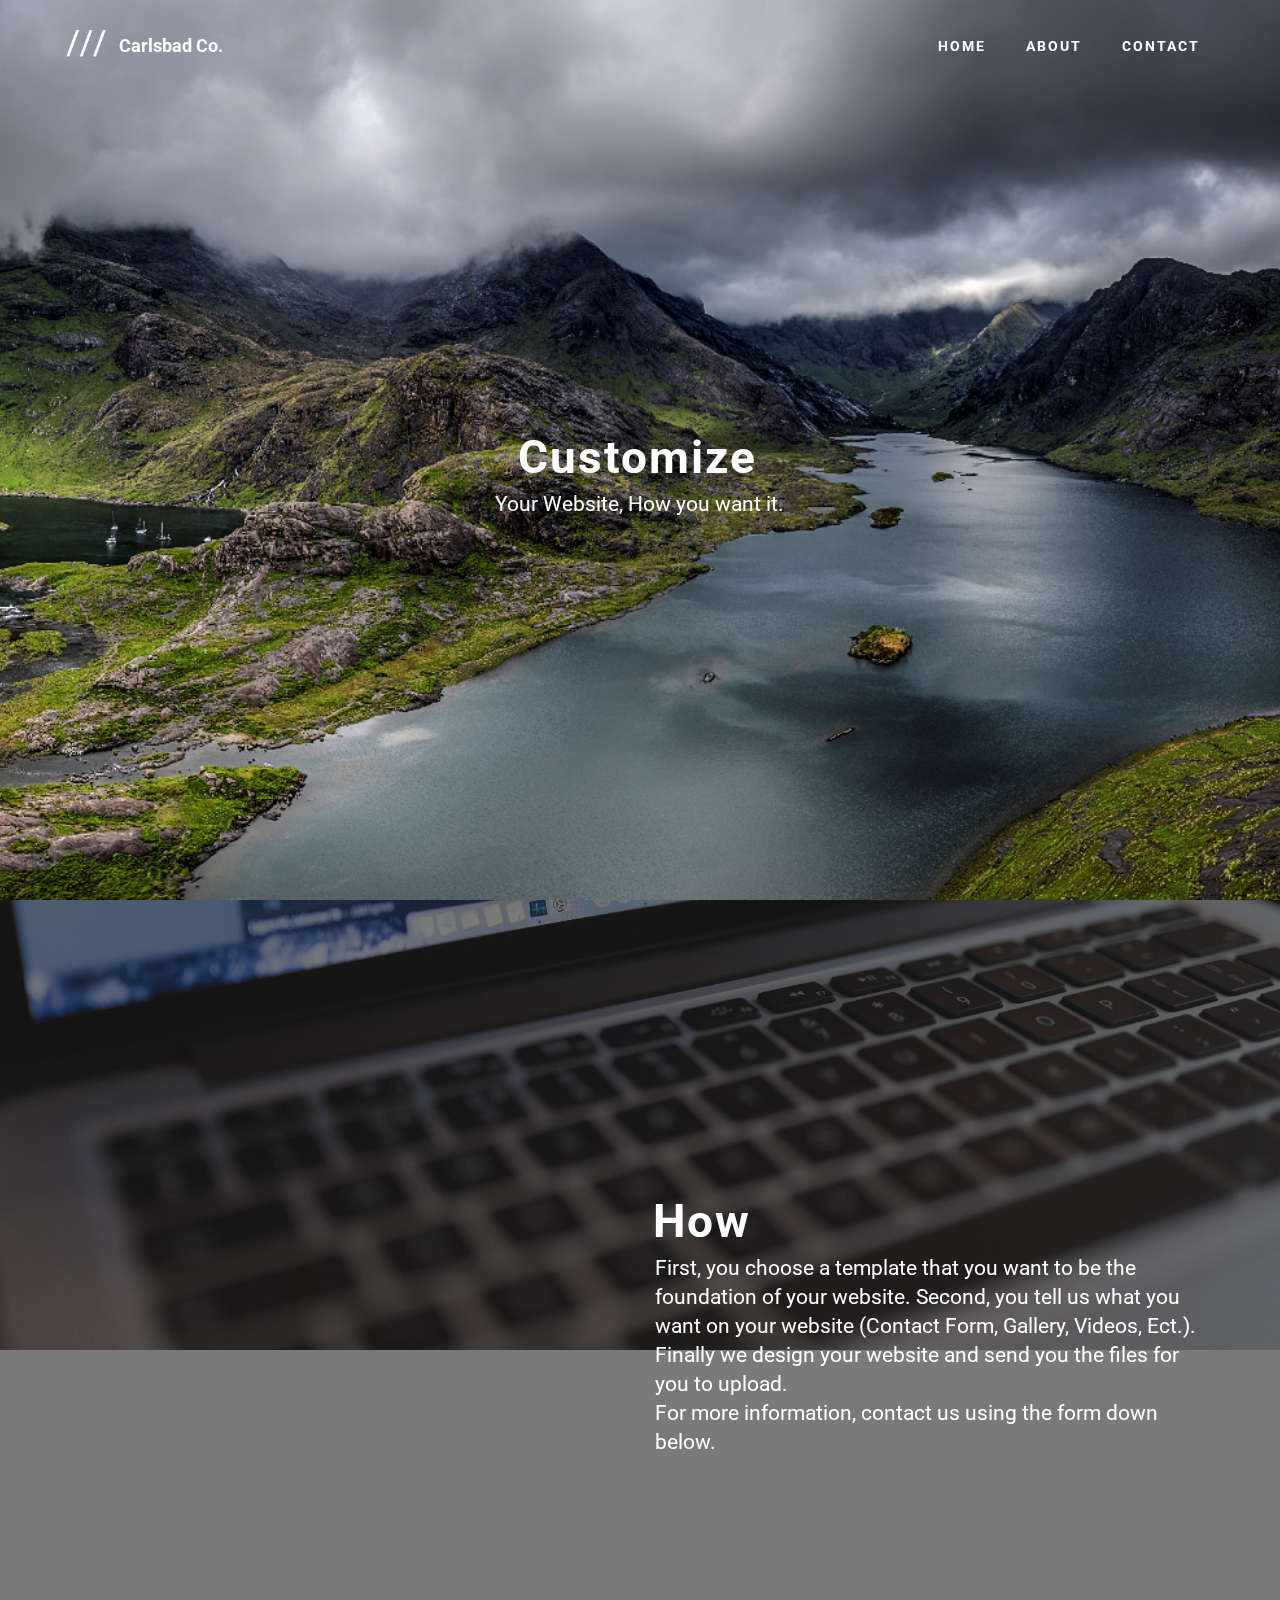
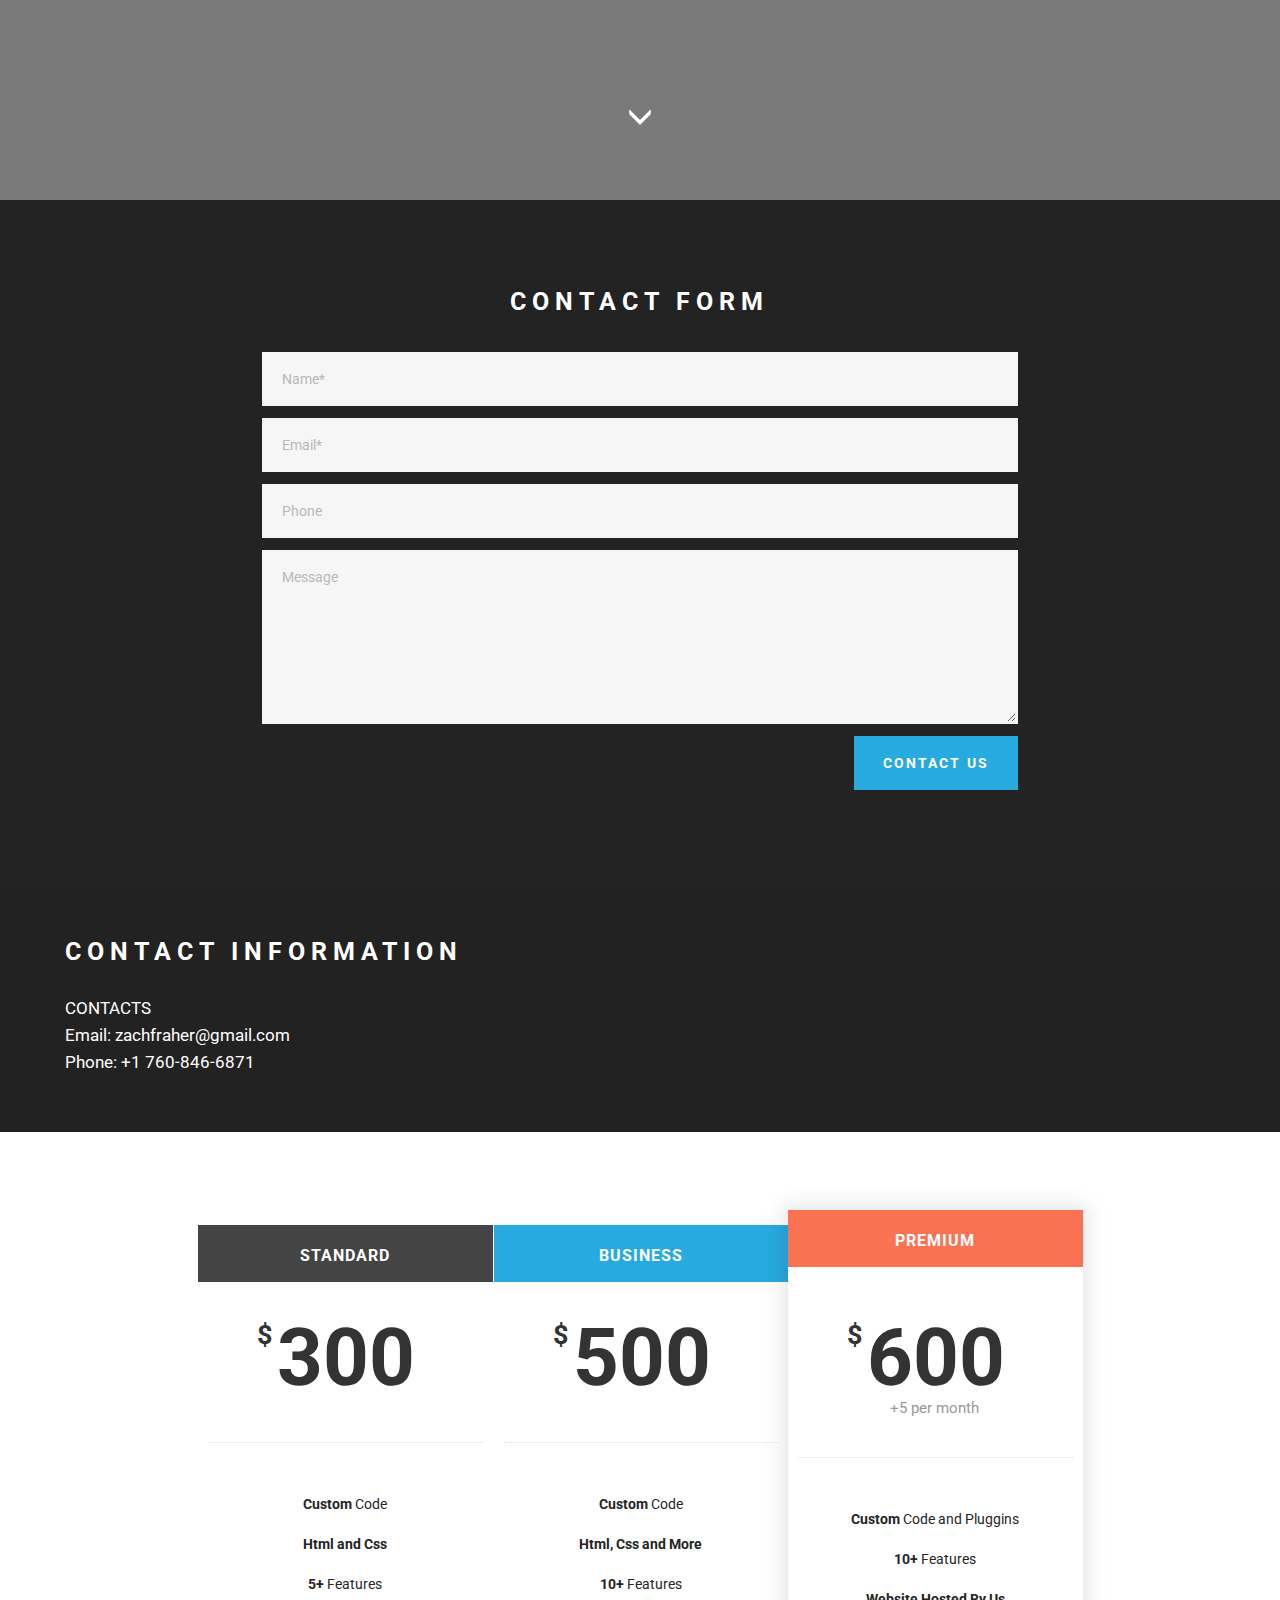
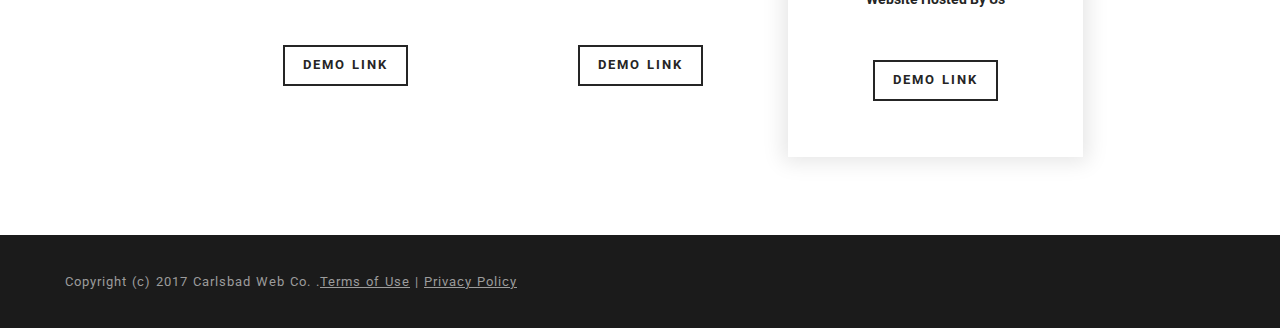
<file: index.html>
<!DOCTYPE html>
<html>
<head>
  <!-- Site made with Mobirise Website Builder v3.12.1, https://mobirise.com -->
  <meta charset="UTF-8">
  <meta http-equiv="X-UA-Compatible" content="IE=edge">
  <meta name="generator" content="Mobirise v3.12.1, mobirise.com">
  <meta name="viewport" content="width=device-width, initial-scale=1">
  <link rel="shortcut icon" href="assets/images/logo-128x128-1.png" type="image/x-icon">
  <meta name="description" content="">
  
  <link rel="stylesheet" href="https://fonts.googleapis.com/css?family=Roboto:700,400&amp;subset=cyrillic,latin,greek,vietnamese">
  <link rel="stylesheet" href="assets/bootstrap/css/bootstrap.min.css">
  <link rel="stylesheet" href="assets/animate.css/animate.min.css">
  <link rel="stylesheet" href="assets/mobirise/css/style.css">
  <link rel="stylesheet" href="assets/dropdown-menu/style.css">
  <link rel="stylesheet" href="assets/mobirise/css/mbr-additional.css" type="text/css">
  
  
  
</head>
<body>
<section id="dropdown-menu-0">

    <nav class="navbar navbar-dropdown bg-color transparent navbar-fixed-top">

        <div class="container">

            <div class="navbar-brand">
                <a href="https://mobirise.com" class="navbar-logo"><img src="assets/images/logo-128x128.png" alt="Mobirise"></a>
                <a class="text-white" href="https://mobirise.com">Carlsbad Co.</a>
            </div>

            <button class="navbar-toggler pull-xs-right hidden-md-up" type="button" data-toggle="collapse" data-target="#exCollapsingNavbar">
                <div class="hamburger-icon"></div>
            </button>

            <ul class="nav-dropdown collapse pull-xs-right navbar-toggleable-sm nav navbar-nav" id="exCollapsingNavbar"><li class="nav-item"><a class="nav-link link" href="#top">HOME</a></li><li class="nav-item dropdown"><a class="nav-link link" href="index.html#header1-2" aria-expanded="false">ABOUT</a></li><li class="nav-item"><a class="nav-link link" href="index.html#form1-3" aria-expanded="false">CONTACT</a></li></ul>

        </div>

    </nav>

</section>

<section class="engine"><a rel="external" href="https://mobirise.com">mobirise.com</a></section><section class="mbr-box mbr-section mbr-section--relative mbr-section--fixed-size mbr-section--full-height mbr-section--bg-adapted mbr-parallax-background" id="header4-1" style="background-image: url(assets/images/land2-2000x694.png);">
    <div class="mbr-box__magnet mbr-box__magnet--sm-padding mbr-box__magnet--center-center mbr-after-navbar">
        
        <div class="mbr-box__container mbr-section__container container">
            <div class="mbr-box mbr-box--stretched"><div class="mbr-box__magnet mbr-box__magnet--center-center">
                <div class="row"><div class=" col-sm-8 col-sm-offset-2">
                    <div class="mbr-hero animated fadeInUp">
                        <h1 class="mbr-hero__text">Customize</h1>
                        <p class="mbr-hero__subtext">Your Website, How you want it.</p>
                    </div>
                    
                </div></div>
            </div></div>
        </div>
        
    </div>
</section>

<section class="mbr-box mbr-section mbr-section--relative mbr-section--fixed-size mbr-section--full-height mbr-section--bg-adapted mbr-parallax-background" id="header1-2" style="background-image: url(assets/images/pexels-photo1-2000x1333.jpg);">
    <div class="mbr-box__magnet mbr-box__magnet--sm-padding mbr-box__magnet--center-left">
        <div class="mbr-overlay" style="opacity: 0.6; background-color: rgb(34, 34, 34);"></div>
        <div class="mbr-box__container mbr-section__container container">
            <div class="mbr-box mbr-box--stretched"><div class="mbr-box__magnet mbr-box__magnet--center-left">
                <div class="row"><div class=" col-sm-6 col-sm-offset-6">
                    <div class="mbr-hero animated fadeInUp">
                        <h1 class="mbr-hero__text">How</h1>
                        <p class="mbr-hero__subtext">First, you choose a template that you want to be the foundation of your website. Second, you tell us what you want on your website (Contact Form, Gallery, Videos, Ect.). Finally we design your website and send you the files for you to upload.<br>For more information, contact us using the form down below.</p>
                    </div>
                    
                </div></div>
            </div></div>
        </div>
        <div class="mbr-arrow mbr-arrow--floating text-center">
            <div class="mbr-section__container container">
                <a class="mbr-arrow__link" href="#form1-3"><i class="glyphicon glyphicon-menu-down"></i></a>
            </div>
        </div>
    </div>
</section>

<section class="mbr-section mbr-section--relative mbr-section--fixed-size" id="form1-3" style="background-color: rgb(35, 35, 35);">
    
    <div class="mbr-section__container mbr-section__container--std-padding container" style="padding-top: 93px; padding-bottom: 93px;">
        <div class="row">
            <div class="col-sm-12">
                <div class="row">
                    <div class="col-sm-8 col-sm-offset-2" data-form-type="formoid">
                        <div class="mbr-header mbr-header--center mbr-header--std-padding">
                            <h2 class="mbr-header__text">CONTACT FORM</h2>
                        </div>
                        <div data-form-alert="true">
                            <div class="hide" data-form-alert-success="true">Thanks for contacting us, you will recieve a response soon!</div>
                        </div>
                        <form action="https://mobirise.com/" method="post" data-form-title="CONTACT FORM">
                            <input type="hidden" value="AXAH4wTRFBsamNwa4heQYOzySKlmXRu7RBCFyCwrKM4B7U4yjuLFCe+0atR3nYoA9cViiN2oIA8nvfeGgaqFI1yg115G3sESCp9oL6tjKZXkp7p7WLSYA8I7fthARDvs" data-form-email="true">
                            <div class="form-group">
                                <input type="text" class="form-control" name="name" required="" placeholder="Name*" data-form-field="Name">
                            </div>
                            <div class="form-group">
                                <input type="email" class="form-control" name="email" required="" placeholder="Email*" data-form-field="Email">
                            </div>
                            <div class="form-group">
                                <input type="tel" class="form-control" name="phone" placeholder="Phone" data-form-field="Phone">
                            </div>
                            <div class="form-group">
                                <textarea class="form-control" name="message" rows="7" placeholder="Message" data-form-field="Message"></textarea>
                            </div>
                            <div class="mbr-buttons mbr-buttons--right"><button type="submit" class="mbr-buttons__btn btn btn-lg btn-info">CONTACT US</button></div>
                        </form>
                    </div>
                </div>
            </div>
        </div>
    </div>
</section>

<section class="mbr-section mbr-section--relative mbr-section--short-paddings" id="msg-box1-8" style="background-color: rgb(35, 34, 34);">

    

    <div class="mbr-section__container mbr-section__container--isolated container" style="padding-top: 60px; padding-bottom: 60px;">
        <div class="row">
            <div class="mbr-box mbr-box--fixed mbr-box--adapted">
                <div class="mbr-box__magnet mbr-box__magnet--top-left mbr-section__left col-sm-8">
                    <div class="mbr-section__container mbr-section__container--middle">
                        <div class="mbr-header mbr-header--auto-align mbr-header--wysiwyg">
                            <h3 class="mbr-header__text">CONTACT INFORMATION</h3>
                        </div>
                    </div>
                    <div class="mbr-section__container">
                        <div class="mbr-article mbr-article--auto-align mbr-article--wysiwyg"><p>CONTACTS<br>Email: zachfraher@gmail.com<br>Phone: +1 760-846-6871<br></p></div>
                    </div>
                </div>
                <div class="mbr-box__magnet mbr-box__magnet--top-left mbr-section__right col-sm-4">
                    
                </div>
            </div>
        </div>
    </div>

</section>

<section class="mbr-section mbr-section--relative mbr-section--fixed-size" id="pricing-table1-4" style="background-color: rgb(255, 255, 255);">
    
    <div class="mbr-section__container mbr-section__container--std-top-padding container" style="padding-top: 93px; margin-bottom: 0px;">
        <div class="row">
            <div class="mbr-plan col-xs-12 mbr-plan--first col-lg-3 col-sm-4 col-lg-offset-1-5 col-sm-0">
                <div class="mbr-plan__box">
                    <div class="mbr-plan__header">
                        <div class="mbr-header mbr-header--reduce mbr-header--center mbr-header--wysiwyg">
                            <h3 class="mbr-header__text">STANDARD</h3>
                        </div>
                    </div>
                    <div class="mbr-plan__number">
                        <div class="mbr-number mbr-number--price">
                            <div class="mbr-number__num">
                                <div class="mbr-number__group">
                                    <sup class="mbr-number__left">$</sup><span class="mbr-number__value">300</span>
                                </div>
                            </div>
                            <div class="mbr-number__caption"></div>
                        </div>
                    </div>
                    <div class="mbr-plan__details"><ul><li><strong>Custom</strong> Code</li><li><strong>Html and Css</strong></li><li><strong>5+ </strong>Features</li></ul></div>
                    <div class="mbr-plan__buttons">
                        <div class="mbr-buttons mbr-buttons--center"><a href="template.html" class="mbr-buttons__btn btn btn-wrap btn-xs-lg btn-default">DEMO LINK</a></div>
                    </div>
                </div>
            </div>
            <div class="mbr-plan col-xs-12 mbr-plan--info col-lg-3 col-sm-4">
                <div class="mbr-plan__box">
                    <div class="mbr-plan__header">
                        <div class="mbr-header mbr-header--reduce mbr-header--center mbr-header--wysiwyg">
                            <h3 class="mbr-header__text">BUSINESS</h3>
                        </div>
                    </div>
                    <div class="mbr-plan__number">
                        <div class="mbr-number mbr-number--price">
                            <div class="mbr-number__num">
                                <div class="mbr-number__group">
                                    <sup class="mbr-number__left">$</sup><span class="mbr-number__value">500</span>
                                </div>
                            </div>
                            <div class="mbr-number__caption"></div>
                        </div>
                    </div>
                    <div class="mbr-plan__details"><ul><li><strong>Custom</strong> Code</li><li><strong>Html, Css and More</strong></li><li><strong>10+ </strong>Features</li></ul></div>
                    <div class="mbr-plan__buttons">
                        <div class="mbr-buttons mbr-buttons--center"><a href="test.html" class="mbr-buttons__btn btn btn-wrap btn-xs-lg btn-default">DEMO LINK</a></div>
                    </div>
                </div>
            </div>
            <div class="mbr-plan col-xs-12 mbr-plan--danger mbr-plan--favorite mbr-plan--last col-lg-3 col-sm-4">
                <div class="mbr-plan__box">
                    <div class="mbr-plan__header">
                        <div class="mbr-header mbr-header--reduce mbr-header--center mbr-header--wysiwyg">
                            <h3 class="mbr-header__text">PREMIUM</h3>
                        </div>
                    </div>
                    <div class="mbr-plan__number">
                        <div class="mbr-number mbr-number--price">
                            <div class="mbr-number__num">
                                <div class="mbr-number__group">
                                    <sup class="mbr-number__left">$</sup><span class="mbr-number__value">600</span>
                                </div>
                            </div>
                            <div class="mbr-number__caption">+5 per month</div>
                        </div>
                    </div>
                    <div class="mbr-plan__details"><ul><li><strong>Custom</strong> Code and Pluggins</li><li><strong>10+</strong> Features</li><li><strong>Website Hosted By Us</strong></li></ul></div>
                    <div class="mbr-plan__buttons">
                        <div class="mbr-buttons mbr-buttons--center"><a href="platinum.html" class="mbr-buttons__btn btn btn-wrap btn-xs-lg btn-default">DEMO LINK</a></div>
                    </div>
                </div>
            </div>
            
            
        </div>
    </div>
</section>

<footer class="mbr-section mbr-section--relative mbr-section--fixed-size" id="footer1-7" style="background-color: rgb(27, 27, 27);">
    
    <div class="mbr-section__container container">
        <div class="mbr-footer mbr-footer--wysiwyg row" style="padding-top: 36.900000000000006px; padding-bottom: 36.900000000000006px;">
            <div class="col-sm-12">
                <p class="mbr-footer__copyright">Copyright (c) 2017 Carlsbad Web Co. .<a class="mbr-footer__link text-gray" href="https://mobirise.com/">Terms of Use</a>  | <a class="mbr-footer__link text-gray" href="https://mobirise.com/">Privacy Policy</a></p>
            </div>
        </div>
    </div>
</footer>


  <script src="assets/web/assets/jquery/jquery.min.js"></script>
  <script src="assets/bootstrap/js/bootstrap.min.js"></script>
  <script src="assets/smooth-scroll/smooth-scroll.js"></script>
  <script src="assets/jarallax/jarallax.js"></script>
  <!--[if lte IE 9]>
    <script src="assets/jquery-placeholder/jquery.placeholder.min.js"></script>
  <![endif]-->
  <script src="assets/mobirise/js/script.js"></script>
  <script src="assets/dropdown-menu/script.js"></script>
  <script src="assets/formoid/formoid.min.js"></script>
  
  
</body>
</html>
</file>
<file: assets/dropdown-menu/style.css>
.navbar-dropdown .dropup,.navbar-dropdown .dropdown{position:relative}.navbar-dropdown .dropdown-toggle::after{display:inline-block;width:0;height:0;margin-right:.25rem;margin-left:.25rem;vertical-align:middle;content:"";border-top:0.3em solid;border-right:0.3em solid transparent;border-left:0.3em solid transparent}.navbar-dropdown .dropdown-toggle:focus{outline:0}.navbar-dropdown .dropup .dropdown-toggle::after{border-top:0;border-bottom:0.3em solid}.navbar-dropdown .dropdown-menu{position:absolute;top:100%;left:0;z-index:1000;display:none;float:left;min-width:160px;padding:5px 0;margin:2px 0 0;font-size:1rem;color:#373a3c;text-align:left;list-style:none;background-color:#fff;background-clip:padding-box;border:1px solid rgba(0,0,0,0.15);border-radius:0.25rem}.navbar-dropdown .dropdown-divider{height:1px;margin:0.5rem 0;overflow:hidden;background-color:#e5e5e5}.navbar-dropdown .dropdown-item{display:block;width:100%;padding:3px 20px;clear:both;font-weight:normal;line-height:1.5;color:#373a3c;text-align:inherit;white-space:nowrap;background:none;border:0}.navbar-dropdown .dropdown-item:focus,.navbar-dropdown .dropdown-item:hover{color:#2b2d2f;text-decoration:none;background-color:#f5f5f5}.navbar-dropdown .dropdown-item.active,.navbar-dropdown .dropdown-item.active:focus,.navbar-dropdown .dropdown-item.active:hover{color:#fff;text-decoration:none;background-color:#0275d8;outline:0}.navbar-dropdown .dropdown-item.disabled,.navbar-dropdown .dropdown-item.disabled:focus,.navbar-dropdown .dropdown-item.disabled:hover{color:#818a91}.navbar-dropdown .dropdown-item.disabled:focus,.navbar-dropdown .dropdown-item.disabled:hover{text-decoration:none;cursor:not-allowed;background-color:transparent;background-image:none;filter:"progid:DXImageTransform.Microsoft.gradient(enabled = false)"}.navbar-dropdown .open > .dropdown-menu{display:block}.navbar-dropdown .open > a{outline:0}.navbar-dropdown .dropdown-menu-right{right:0;left:auto}.navbar-dropdown .dropdown-menu-left{right:auto;left:0}.navbar-dropdown .dropdown-header{display:block;padding:3px 20px;font-size:0.875rem;line-height:1.5;color:#818a91;white-space:nowrap}.navbar-dropdown .dropdown-backdrop{position:fixed;top:0;right:0;bottom:0;left:0;z-index:990}.navbar-dropdown .pull-right > .dropdown-menu{right:0;left:auto}.navbar-dropdown .dropup .caret,.navbar-dropdown .navbar-fixed-bottom .dropdown .caret{content:"";border-top:0;border-bottom:0.3em solid}.navbar-dropdown .dropup .dropdown-menu,.navbar-dropdown .navbar-fixed-bottom .dropdown .dropdown-menu{top:auto;bottom:100%;margin-bottom:2px}.nav-link{display:inline-block}.nav-link:focus,.nav-link:hover{text-decoration:none}.navbar-nav .nav-item{float:left}.navbar-nav .nav-link{display:block;padding-top:.425rem;padding-bottom:.425rem}.navbar-nav .nav-link + .nav-link{margin-left:1rem}.navbar-nav .nav-item + .nav-item{margin-left:1rem}.navbar-toggler{padding:.5rem .75rem;font-size:1.25rem;line-height:1;background:none;border:1px solid transparent;border-radius:0.25rem}.navbar-toggler:focus,.navbar-toggler:hover{text-decoration:none}@media (min-width:544px){.navbar-toggleable-xs{display:block!important}}@media (min-width:768px){.navbar-toggleable-sm{display:block!important}}@media (min-width:992px){.navbar-toggleable-md{display:block!important}}.pull-xs-left{float:left!important}.pull-xs-right{float:right!important}.pull-xs-none{float:none!important}@media (min-width:544px){.pull-sm-left{float:left!important}.pull-sm-right{float:right!important}.pull-sm-none{float:none!important}}@media (min-width:768px){.pull-md-left{float:left!important}.pull-md-right{float:right!important}.pull-md-none{float:none!important}}@media (min-width:992px){.pull-lg-left{float:left!important}.pull-lg-right{float:right!important}.pull-lg-none{float:none!important}}@media (min-width:1200px){.pull-xl-left{float:left!important}.pull-xl-right{float:right!important}.pull-xl-none{float:none!important}}.hidden-xs-up{display:none!important}@media (max-width:543px){.hidden-xs-down{display:none!important}}@media (min-width:544px){.hidden-sm-up{display:none!important}}@media (max-width:767px){.hidden-sm-down{display:none!important}}@media (min-width:768px){.hidden-md-up{display:none!important}}@media (max-width:991px){.hidden-md-down{display:none!important}}@media (min-width:992px){.hidden-lg-up{display:none!important}}@media (max-width:1199px){.hidden-lg-down{display:none!important}}@media (min-width:1200px){.hidden-xl-up{display:none!important}}.hidden-xl-down{display:none!important}.navbar-dropdown-open{overflow:hidden!important}.navbar-dropdown-open .navbar-dropdown.opened{bottom:0;left:0;overflow-y:scroll;position:fixed;right:0;top:0;transition:none}.navbar-dropdown{left:0;padding-top:1.5rem;padding-bottom:1.5rem;position:absolute;right:0;top:0;transition:all 0.25s ease;z-index:1030}.navbar-dropdown .navbar-brand,.navbar-dropdown .navbar-toggler{position:relative;z-index:995}.navbar-dropdown.bg-color.transparent{background:none!important}.navbar-dropdown.navbar-fixed-top{position:fixed}.navbar-dropdown .navbar-brand{line-height:0;margin-right:1.5rem;padding:0}.navbar-dropdown .navbar-brand a{line-height:2.35rem;vertical-align:middle}.navbar-dropdown .navbar-brand a,.navbar-dropdown .navbar-brand a:hover{text-decoration:none}.navbar-dropdown .navbar-brand .navbar-logo,.navbar-dropdown .navbar-brand .navbar-logo a{line-height:0;vertical-align:baseline}.navbar-dropdown .navbar-logo{margin-right:0.5rem}.navbar-dropdown .navbar-logo img{display:inline;height:2.35rem}@media (max-width:543px){.navbar-dropdown .navbar-toggleable-xs{padding-top:0.425rem}.navbar-dropdown .navbar-toggleable-xs .btn{margin-bottom:0.425rem;margin-top:0.425rem}.navbar-dropdown .navbar-toggleable-xs .dropdown-menu{padding-bottom:0.425rem}.navbar-dropdown .navbar-toggleable-xs .dropdown-menu .dropdown-menu{padding-bottom:0}}@media (max-width:767px){.navbar-dropdown .navbar-toggleable-sm{padding-top:0.425rem}.navbar-dropdown .navbar-toggleable-sm .btn{margin-bottom:0.425rem;margin-top:0.425rem}.navbar-dropdown .navbar-toggleable-sm .dropdown-menu{padding-bottom:0.425rem}.navbar-dropdown .navbar-toggleable-sm .dropdown-menu .dropdown-menu{padding-bottom:0}}@media (max-width:991px){.navbar-dropdown .navbar-toggleable-md{padding-top:0.425rem}.navbar-dropdown .navbar-toggleable-md .btn{margin-bottom:0.425rem;margin-top:0.425rem}.navbar-dropdown .navbar-toggleable-md .dropdown-menu{padding-bottom:0.425rem}.navbar-dropdown .navbar-toggleable-md .dropdown-menu .dropdown-menu{padding-bottom:0}}@media (min-width:544px){.navbar-dropdown{border-radius:0}}.is-builder .navbar-dropdown .dropdown-toggle::after{vertical-align:baseline}.dropdown-menu.dropdown-submenu{left:100%;margin-left:-6px;margin-top:-6px;top:0}.dropdown-menu .dropdown-toggle[data-toggle="dropdown-submenu"]::after{border-bottom:0.3em solid transparent;border-left:0.3em solid;border-right:0;border-top:0.3em solid transparent;margin-left:0.3rem}.dropdown-menu .dropdown-toggle[data-toggle="dropdown-submenu"][aria-expanded="true"]{background-color:#f5f5f5}.dropdown-menu .dropdown-item:focus{outline:0}.nav-dropdown-sm{clear:left;float:none!important;position:relative;z-index:999}.nav-dropdown-sm .nav-item{float:none}.nav-dropdown-sm .nav-item + .nav-item{margin-left:0}.nav-dropdown-sm .nav-link,.nav-dropdown-sm .dropdown-item{position:relative}.nav-dropdown-sm .dropdown-toggle::after{position:absolute;right:0;top:50%;margin-top:-0.15em}.nav-dropdown-sm .dropdown-toggle[data-toggle="dropdown-submenu"]::after{margin-left:.25rem;border-top:0.3em solid;border-right:0.3em solid transparent;border-left:0.3em solid transparent;border-bottom:0}.nav-dropdown-sm .dropdown-toggle[data-toggle="dropdown-submenu"][aria-expanded="true"]::after{border-top:0;border-right:0.3em solid transparent;border-left:0.3em solid transparent;border-bottom:0.3em solid}.nav-dropdown-sm .dropdown-menu{margin:0;padding:0;position:relative;top:0;left:0;width:100%;border:0;float:none;border-radius:0;background:none;padding-left:20px}.nav-dropdown-sm .dropdown-item{padding-left:0}.nav-dropdown-sm .dropdown-item,.nav-dropdown-sm .dropdown-item:hover,.nav-dropdown-sm .dropdown-item:focus{background:none!important}.navbar-dropdown .nav > li > a::after{-webkit-transform:none!important;-ms-transform:none!important;-o-transform:none!important;transform:none!important;-webkit-transition:none!important;-o-transition:none!important;transition:none!important;display:none}.navbar-dropdown .navbar-nav{margin:0!important}.navbar-dropdown .nav-dropdown-sm{padding-top:11px!important}.dropdown-toggle::after{display:inline-block!important;width:0!important;border-top:5px solid;border-right:5px solid transparent;border-left:5px solid transparent;border-bottom:0!important;margin-left:4px!important}.dropdown-menu .dropdown-toggle[data-toggle="dropdown-submenu"]::after{border-bottom:5px solid transparent!important;border-left:5px solid!important;border-right:0!important;border-top:5px solid transparent!important;margin-left:6px!important}.nav-dropdown-sm .dropdown-toggle[data-toggle="dropdown-submenu"][aria-expanded="true"]::after{border-top:0!important;border-right:5px solid transparent!important;border-left:5px solid transparent!important;border-bottom:5px solid!important}.nav-dropdown-sm .dropdown-toggle[data-toggle="dropdown-submenu"]::after{margin-left:5px!important;border-top:5px solid!important;border-right:5px solid transparent!important;border-left:5px solid transparent!important;border-bottom:0!important}.navbar-dropdown .btn{-webkit-transition:all 0.2s ease-in-out 0s;-o-transition:all 0.2s ease-in-out 0s;transition:all 0.2s ease-in-out 0s;border-width:2px;font-size:13px;font-weight:bold;letter-spacing:2px;text-decoration:none;word-spacing:1px}.navbar-dropdown{padding-top:25px;padding-bottom:25px;margin-bottom:0;min-height:0;border:0}.navbar-dropdown .navbar-brand{line-height:0;margin-left:0!important;margin-right:24px;padding:0;height:auto;font-weight:bold}.navbar-dropdown .navbar-logo img{height:42px}.navbar-dropdown .navbar-brand a{line-height:42px}.navbar-dropdown .navbar-brand .navbar-logo{margin-right:8px}.navbar-dropdown .navbar-brand .navbar-logo,.navbar-dropdown .navbar-brand .navbar-logo a{line-height:0}.navbar-dropdown a{text-decoration:none}.navbar-dropdown .navbar-nav > li > a{padding-top:11px;padding-bottom:11px}.navbar-dropdown .navbar-nav > li > a.btn{padding:9px 18px}.navbar-dropdown .dropdown-menu{font-size:15px;border-radius:0;padding:8px 0;border:0}.navbar-dropdown .dropdown-submenu{margin-top:-8px}.navbar-dropdown .dropdown-item{padding:4px 20px}.navbar-dropdown .nav-dropdown-sm a{padding-left:0}@media (max-width:767px){.navbar-dropdown .navbar-toggleable-sm .btn{margin-bottom:11px;margin-top:11px}}.navbar-dropdown{padding-top:25px;padding-bottom:25px;margin-bottom:0;min-height:0}.navbar-dropdown.navbar-short{padding-top:15px;padding-bottom:15px}.navbar-dropdown .navbar-nav > li > .dropdown-menu{margin-left:-5px}.navbar-dropdown .nav-dropdown-sm > li > .dropdown-menu{margin-left:0}.navbar-dropdown .nav-dropdown-sm .dropdown-menu{padding:0;padding-left:20px;padding-bottom:11px}.navbar-dropdown .nav-dropdown-sm .dropdown-menu .dropdown-menu{padding-bottom:0}.navbar-dropdown{padding-left:20px;padding-right:20px}.navbar-dropdown .container{padding-left:0;padding-right:0}.navbar-dropdown .navbar-toggler{padding:8px 12px;font-size:20px;border-radius:4px}.navbar-dropdown .btn-default-outline{color:#fff;background-color:transparent;border-color:#fff}.navbar-dropdown .btn-default-outline:hover{color:#252525;background-color:#fff;border-color:#fff}.navbar-dropdown .btn-primary-outline{color:#4c6972;background-color:transparent;border-color:#4c6972}.navbar-dropdown .btn-primary-outline:hover{color:#fff;background-color:#4c6972;border-color:#4c6972}.navbar-dropdown .btn-info-outline{color:#27aae0;background-color:transparent;border-color:#27aae0}.navbar-dropdown .btn-info-outline:hover{color:#fff;background-color:#27aae0;border-color:#27aae0}.navbar-dropdown .btn-success-outline{color:#7ac673;background-color:transparent;border-color:#7ac673}.navbar-dropdown .btn-success-outline:hover{color:#fff;background-color:#7ac673;border-color:#7ac673}.navbar-dropdown .btn-warning-outline{color:#faaf40;background-color:transparent;border-color:#faaf40}.navbar-dropdown .btn-warning-outline:hover{color:#fff;background-color:#faaf40;border-color:#faaf40}.navbar-dropdown .btn-danger-outline{color:#f97352;background-color:transparent;border-color:#f97352}.navbar-dropdown .btn-danger-outline:hover{color:#fff;background-color:#f97352;border-color:#f97352}.navbar-dropdown .btn-link-outline{color:#252525;background-color:transparent;border-color:#252525}.navbar-dropdown .btn-link-outline:hover{color:#fff;background-color:#252525;border-color:#252525}.navbar-dropdown .link,.navbar-dropdown .link:hover{color:#252525}.navbar-dropdown .nav .link{letter-spacing:2px}
</file>
<file: assets/mobirise/css/mbr-additional.css>
#dropdown-menu-0 .hide-buttons [data-button] {
  display: none !important;
}
#dropdown-menu-0 .nav .link,
#dropdown-menu-0 .dropdown-item {
  font-size: 1em;
  color: #ffffff;
}
#dropdown-menu-0 .navbar,
#dropdown-menu-0 .dropdown-menu {
  background: #232323;
}
#dropdown-menu-0 .dropdown-menu .dropdown-toggle[aria-expanded="true"],
#dropdown-menu-0 .dropdown-menu a:hover,
#dropdown-menu-0 .dropdown-menu a:focus {
  background: #191919;
}
#dropdown-menu-0 .navbar-toggler {
  color: #ffffff;
}
#form1-3 .mbr-header__text {
  color: #ffffff;
}
#msg-box1-8 .mbr-header .mbr-header__text {
  color: #fff;
}
#msg-box1-8 .mbr-article {
  color: #fff;
}
#pricing-table1-4 H3 {
  color: #ffffff;
}
</file>
<file: assets/mobirise/css/style.css>
.is-builder .animated {
  -webkit-animation-name: none !important;
  animation-name: none !important;
}
html {
  position: relative;
  min-height: 100%;
}
.mbr-embedded-video {
  position: relative;
}
.mbr-background-video,
.mbr-background-video-preview {
  bottom: 0;
  left: 0;
  overflow: hidden;
  position: absolute;
  right: 0;
  top: 0;
}
.mbr-parallax-background,
.mbr-background {
  background-attachment: fixed !important;
  background-position: 50% 0;
  background-repeat: no-repeat;
  background-size: cover !important;
}
.mbr-hidden-scrollbar .mbr-parallax-background {
  background-size: auto 130%;
}
.mobile .mbr-parallax-background {
  background-attachment: scroll !important;
}
.mbr-background {
  background-attachment: scroll !important;
}
.mbr-navbar {
  position: relative;
  width: 100%;
}
.mbr-navbar:before {
  content: "";
  display: block;
}
.mbr-navbar__brand-link:after,
.mbr-navbar__brand-img {
  max-height: 74px;
  height: 100%;
}
.mbr-navbar:before,
.mbr-navbar__container {
  height: 98px;
}
.mbr-navbar--ss .mbr-navbar__brand-link:after,
.mbr-navbar--ss .mbr-navbar__brand-img {
  height: 74px;
}
.mbr-navbar--ss:before,
.mbr-navbar--ss .mbr-navbar__container {
  height: 98px;
}
.mbr-navbar--xs .mbr-navbar__brand-link:after,
.mbr-navbar--xs .mbr-navbar__brand-img {
  height: 32px;
}
.mbr-navbar--xs:before,
.mbr-navbar--xs .mbr-navbar__container {
  height: 56px;
}
.mbr-navbar--s .mbr-navbar__brand-link:after,
.mbr-navbar--s .mbr-navbar__brand-img {
  height: 48px;
}
.mbr-navbar--s:before,
.mbr-navbar--s .mbr-navbar__container {
  height: 72px;
}
.mbr-navbar--m .mbr-navbar__brand-link:after,
.mbr-navbar--m .mbr-navbar__brand-img {
  height: 64px;
}
.mbr-navbar--m:before,
.mbr-navbar--m .mbr-navbar__container {
  height: 88px;
}
.mbr-navbar--l .mbr-navbar__brand-link:after,
.mbr-navbar--l .mbr-navbar__brand-img {
  height: 96px;
}
.mbr-navbar--l:before,
.mbr-navbar--l .mbr-navbar__container {
  height: 120px;
}
.mbr-navbar--xl .mbr-navbar__brand-link:after,
.mbr-navbar--xl .mbr-navbar__brand-img {
  height: 128px;
}
.mbr-navbar--xl:before,
.mbr-navbar--xl .mbr-navbar__container {
  height: 152px;
}
.mbr-navbar--short .mbr-navbar__brand-link:after,
.mbr-navbar--short .mbr-navbar__brand-img {
  height: 40px;
}
.mbr-navbar--short .mbr-brand__logo .mbr-iconfont{
  font-size: 40px;
}
.mbr-navbar--short:before,
.mbr-navbar--short .mbr-navbar__container {
  height: 64px;
}
.mbr-navbar--short .mbr-navbar__container {
  padding: 12px 0;
}
@media (max-width: 767px) {
  .mbr-navbar--short .mbr-navbar__brand-link:after,
  .mbr-navbar--short .mbr-navbar__brand-img {
    height: 31px;
  }
  .mbr-navbar--short:before,
  .mbr-navbar--short .mbr-navbar__container {
    height: 45px;
  }
  .mbr-navbar--short .mbr-navbar__container {
    padding: 7px 0;
  }
}
.mbr-navbar__brand-img {
  position: relative;
}
.mbr-navbar__brand-img,
.mbr-navbar__container,
.mbr-navbar__section {
  -webkit-transition: all 300ms ease-in-out 0s;
  -o-transition: all 300ms ease-in-out 0s;
  transition: all 300ms ease-in-out 0s;
}
.mbr-navbar__section {
  background: #2c2c2c;
  height: auto;
  position: absolute;
  top: 0;
  width: 100%;
  z-index: 1000;
}
.mbr-navbar__container {
  display: table;
  padding: 12px 0;
  width: 100%;
}
.mbr-navbar__menu-box {
  display: table;
  width: 100%;
}
.mbr-navbar__menu-box--inline-left,
.mbr-navbar__menu-box--inline-center,
.mbr-navbar__menu-box--inline-right {
  display: block;
  text-align: left;
}
.mbr-navbar__menu-box--inline-center {
  text-align: center;
}
.mbr-navbar__menu-box--inline-right {
  text-align: right;
}
.mbr-navbar__column {
  display: table-cell;
  vertical-align: middle;
}
.mbr-navbar__column--xxs {
  width: 1%;
}
.mbr-navbar__column--xs {
  width: 10%;
}
.mbr-navbar__column--s {
  width: 20%;
}
.mbr-navbar__column--m {
  width: 30%;
}
.mbr-navbar__column--l {
  width: 40%;
}
.mbr-navbar__column--xl {
  width: 50%;
}
.mbr-navbar__menu-box--inline-left .mbr-navbar__column,
.mbr-navbar__menu-box--inline-center .mbr-navbar__column,
.mbr-navbar__menu-box--inline-right .mbr-navbar__column {
  display: inline-block;
}
.mbr-navbar__items {
  float: left;
  padding-left: 0px;
  position: relative;
  left: -20px;
}
.mbr-navbar__items--right {
  float: right;
  left: 0;
}
.float-left {
  float: left;
}
.mbr-navbar__item {
  display: block;
  float: left;
  position: relative;
}
.mbr-navbar__hamburger {
  display: none;
  margin-top: -11px;
  position: absolute;
  right: 0;
  top: 50%;
  z-index: 10000;
}
.mbr-navbar--collapsed .mbr-navbar__container {
  position: relative;
}
.mbr-navbar--collapsed .mbr-navbar__column {
  display: block;
  width: 100%;
}
.mbr-navbar--collapsed .mbr-navbar__items--right {
  padding-top: 13px;
}
.mbr-navbar--collapsed .mbr-navbar__menu {
  background: rgba(0, 0, 0, 0.9);
  display: none;
  height: 100%;
  left: 0;
  position: fixed;
  top: 0;
  width: 100%;
  z-index: 9999;
}
.mbr-navbar--collapsed .mbr-navbar__menu-box {
  display: table-cell;
  vertical-align: middle;
}
.mbr-navbar--collapsed .mbr-navbar__items {
  float: none;
}
.mbr-navbar--collapsed .mbr-navbar__item {
  float: none;
}
.mbr-navbar--collapsed .mbr-navbar__hamburger {
  display: block;
}
.mbr-navbar--collapsed.mbr-navbar--open .mbr-navbar__menu {
  display: table;
}
.mbr-navbar--collapsed.mbr-navbar--open:not(.mbr-navbar--sticky) .mbr-navbar__section {
  background: none;
  position: fixed;
}
.mbr-navbar--collapsed.mbr-navbar--open .mbr-navbar__brand {
  visibility: hidden;
}
.mbr-navbar--collapsed.mbr-navbar--sticky.mbr-navbar--open .mbr-navbar__brand {
  visibility: visible;
}
.mbr-navbar--collapsed.mbr-navbar--open .mbr-navbar__brand-img,
.mbr-navbar--collapsed.mbr-navbar--open .mbr-navbar__container {
  -webkit-transition: none;
  -o-transition: none;
  transition: none;
}
.mbr-navbar--freeze.mbr-navbar--collapsed.mbr-navbar--open .mbr-navbar__hamburger,
.mbr-navbar--freeze.mbr-navbar--collapsed.mbr-navbar--open .mbr-navbar__hamburger:hover {
  color: #fff !important;
}
.mbr-navbar--sticky .mbr-navbar__section {
  position: fixed;
}
.mbr-navbar--absolute {
  position: absolute;
}
/* fix for popup menu conflict */
@media (max-width: 480px) {
  .mbr-navbar--absolute.mbr-navbar[id^=menu-] {
    position: absolute;
  }
}
.mbr-navbar--transparent .mbr-navbar__section {
  background: none;
}
.mbr-navbar--stuck .mbr-navbar__section,
.mbr-navbar--relative .mbr-navbar__section {
  background: #2c2c2c;
}
@media (max-width: 991px) {
  .mbr-navbar--auto-collapse .mbr-navbar__container {
    position: relative;
  }
  .mbr-navbar--auto-collapse .mbr-navbar__column {
    display: block;
    width: 100%;
  }
  .mbr-navbar__column {
    max-height: 100vh;
    overflow-x: hidden;
    overflow-y:auto;
  }
  .mbr-navbar__column::-webkit-scrollbar {
    display:none;
  }
  .mbr-navbar--auto-collapse .mbr-navbar__items--right {
    padding-top: 13px;
  }
  .mbr-navbar--auto-collapse .mbr-navbar__menu {
    background: rgba(0, 0, 0, 0.9);
    display: none;
    height: 100%;
    left: 0;
    position: fixed;
    top: 0;
    width: 100%;
    z-index: 9999;
  }
  .mbr-navbar--auto-collapse .mbr-navbar__menu-box {
    display: table-cell;
    vertical-align: middle;
  }
  .mbr-navbar--auto-collapse .mbr-navbar__items {
    float: none;
  }
  .mbr-navbar--auto-collapse .mbr-navbar__item {
    float: none;
  }
  .mbr-navbar--auto-collapse .mbr-navbar__hamburger {
    display: block;
  }
  .mbr-navbar--auto-collapse.mbr-navbar--open .mbr-navbar__menu {
    display: table;
  }
  .mbr-navbar--auto-collapse.mbr-navbar--open:not(.mbr-navbar--sticky) .mbr-navbar__section {
    background: none;
    position: fixed;
  }
  .mbr-navbar--auto-collapse.mbr-navbar--open .mbr-navbar__brand {
    visibility: hidden;
  }
  .mbr-navbar--auto-collapse.mbr-navbar--sticky.mbr-navbar--open .mbr-navbar__brand {
    visibility: visible;
  }
  .mbr-navbar--auto-collapse.mbr-navbar--open .mbr-navbar__brand-img,
  .mbr-navbar--auto-collapse.mbr-navbar--open .mbr-navbar__container {
    -webkit-transition: none;
    -o-transition: none;
    transition: none;
  }
}
.mbr-after-navbar:before {
  content: "";
  display: block;
  height: 98px;
}
.mbr-hamburger {
  cursor: pointer;
  height: 23px;
  width: 30px;
}
.mbr-hamburger:focus {
  outline: none;
}
.mbr-hamburger__line,
.mbr-hamburger__line:before,
.mbr-hamburger__line:after {
  content: "";
  position: absolute;
  display: block;
  height: 1px;
  cursor: pointer;
}
.mbr-hamburger__line,
.mbr-hamburger__line:before,
.mbr-hamburger__line:after {
  width: 30px;
  border-bottom: 5px solid;
  top: 9px;
}
.mbr-hamburger__line:before {
  top: -9px;
}
.mbr-hamburger__line:after {
  top: 9px;
}
.mbr-hamburger__line,
.mbr-hamburger__line:before,
.mbr-hamburger__line:after {
  -webkit-transition: all 300ms ease-in-out;
  transition: all 300ms ease-in-out;
}
.mbr-hamburger--open .mbr-hamburger__line {
  border-color: transparent;
}
.mbr-hamburger--open .mbr-hamburger__line:before,
.mbr-hamburger--open .mbr-hamburger__line:after {
  top: 0;
}
.mbr-hamburger--open .mbr-hamburger__line:before {
  -ms-transform: rotate(45deg);
  -webkit-transform: rotate(45deg);
  transform: rotate(45deg);
}
.mbr-hamburger--open .mbr-hamburger__line:after {
  top: 10px;
  -ms-transform: translatey(-10px) rotate(-45deg);
  -webkit-transform: translatey(-10px) rotate(-45deg);
  transform: translatey(-10px) rotate(-45deg);
}
@media (max-width: 767px) {
  .mbr-hamburger {
    height: 23px;
    width: 27px;
  }
  .mbr-hamburger__line,
  .mbr-hamburger__line:before,
  .mbr-hamburger__line:after {
    width: 27px;
    border-bottom: 4px solid;
    top: 9px;
  }
  .mbr-hamburger__line:before {
    top: -9px;
  }
  .mbr-hamburger__line:after {
    top: 9px;
  }
}

.navbar-dropdown .hamburger-icon {
  content: "";
  width: 16px;
  -webkit-box-shadow: 0 -6px 0 1px,0 0 0 1px,0 6px 0 1px;
  -moz-box-shadow: 0 -6px 0 1px,0 0 0 1px,0 6px 0 1px;
  box-shadow: 0 -6px 0 1px,0 0 0 1px,0 6px 0 1px;
}

.mbr-brand {
  display: block;
  float: left;
  position: relative;
}
.mbr-brand,
.mbr-brand:hover {
  text-decoration: none;
}
.mbr-brand__name {
  display: block;
  font-weight: bold;
  margin-top: 5px;
  text-align: center;
}
.mbr-brand__name,
.mbr-brand__name:hover {
  text-decoration: none;
}
.mbr-brand--inline {
  display: table;
}
.mbr-brand--inline:after {
  content: "";
  display: table-cell;
  width: 1px;
}
.mbr-brand--inline .mbr-brand__logo,
.mbr-brand--inline .mbr-brand__name {
  display: table-cell;
  vertical-align: middle;
}
.mbr-brand--inline .mbr-brand__logo {
  padding-right: 10px;
}
.mbr-brand--inline .mbr-brand__name {
  margin: 0;
  text-align: left;
}
.mbr-form {
  display: table;
  margin-top: -13px;
  position: relative;
  top: 14px;
  width: 100%;
}
.mbr-form__left,
.mbr-form__right {
  display: table-cell;
  vertical-align: top;
}
.mbr-form__left {
  padding-right: 3px;
}
.mbr-form__right {
  width: 1px;
}
@media (max-width: 530px) {
  .mbr-form {
    display: block;
    margin-top: -27px;
    position: relative;
    top: 26px;
  }
  .mbr-form__left,
  .mbr-form__right {
    display: block;
  }
  .mbr-form__left {
    margin-bottom: 12px;
    padding-right: 0;
  }
  .mbr-form__right {
    width: 100%;
  }
}
.mbr-section {
  padding: 0 20px;
}
.mbr-section--no-padding {
  padding: 0;
}
.mbr-section--relative {
  position: relative;
}
.mbr-section--fixed-size {
  overflow: hidden;
}
.mbr-section--full-height {
  height: 100vh;
}
.mbr-section--full-height.mbr-after-navbar:before {
  display: none;
}
.mbr-section--bg-adapted {
  background-attachment: scroll;
  background-position: 50% 0;
  background-repeat: no-repeat;
  background-size: cover;
}
.mbr-section--gray {
  background-color: #444444;
}
.mbr-section--light-gray {
  background-color: #f0f0f0;
}
.mbr-section--dark-gray {
  background-color: #3c3c3c;
}
.mbr-section__container {
  padding: 0;
  position: relative;
  z-index: 3;
}
.mbr-section__container--center {
  text-align: center;
}
.mbr-section__container--std-padding {
  padding: 93px 0;
}
.mbr-section__container--std-top-padding {
  padding-top: 93px;
}
.mbr-section__container--std-bot-padding {
  padding-bottom: 93px;
}
.mbr-section__container--sm-padding {
  padding: 41px 0;
}
.mbr-section__container--sm-top-padding {
  padding-top: 41px;
}
.mbr-section__container--sm-bot-padding {
  padding-bottom: 41px;
}
.mbr-section__container--isolated {
  padding-bottom: 93px;
  padding-top: 93px;
}
.mbr-section__container--first {
  padding-top: 93px;
  padding-bottom: 41px;
}
.mbr-section__container--middle {
  padding-bottom: 41px;
}
.mbr-section__container--last {
  padding-bottom: 93px;
}
.mbr-section__row {
  margin-left: -24px;
  margin-right: -24px;
}
.mbr-section__col {
  overflow: hidden;
  padding-left: 24px;
  padding-right: 24px;
}
.mbr-section__left {
  padding-right: 40px;
}
.mbr-section__right {
  padding-left: 15px;
}
.mbr-section__header {
  line-height: 1.5em;
  margin: -10px 0 0;
  text-align: center;
}
@media (min-width: 768px) {
  .mbr-section--short-paddings .mbr-section__container--std-padding {
    padding: 59px 0;
  }
  .mbr-section--short-paddings .mbr-section__container--std-top-padding {
    padding-top: 59px;
  }
  .mbr-section--short-paddings .mbr-section__container--std-bot-padding {
    padding-bottom: 59px;
  }
  .mbr-section--short-paddings .mbr-section__container--sm-padding {
    padding: 41px 0;
  }
  .mbr-section--short-paddings .mbr-section__container--sm-top-padding {
    padding-top: 41px;
  }
  .mbr-section--short-paddings .mbr-section__container--sm-bot-padding {
    padding-bottom: 41px;
  }
  .mbr-section--short-paddings .mbr-section__container--isolated {
    padding-bottom: 59px;
    padding-top: 59px;
  }
  .mbr-section--short-paddings .mbr-section__container--first {
    padding-top: 59px;
    padding-bottom: 41px;
  }
  .mbr-section--short-paddings .mbr-section__container--middle {
    padding-bottom: 41px;
  }
  .mbr-section--short-paddings .mbr-section__container--last {
    padding-bottom: 59px;
  }
}
@media (max-width: 767px) {
  .mbr-section__left {
    padding-right: 15px;
  }
  .mbr-section__right {
    padding-left: 15px;
    padding-top: 51px;
  }
}
.mbr-arrow {
  bottom: 71px;
  left: 0;
  line-height: 1px;
  padding: 0 20px;
  position: absolute;
  width: 100%;
  z-index: 3;
}
.mbr-arrow__link {
  display: inline-block;
  font-size: 26px;
}
.mbr-arrow__link,
.mbr-arrow__link:hover,
.mbr-arrow__link:focus {
  color: #fff;
}
.mbr-arrow--floating .mbr-arrow__link {
  -webkit-animation: floating-arrow 1.6s infinite ease-in-out 0s;
  -o-animation: floating-arrow 1.6s infinite ease-in-out 0s;
  animation: floating-arrow 1.6s infinite ease-in-out 0s;
}
@-webkit-keyframes floating-arrow {
  from {
    -webkit-transform: translateY(0);
    transform: translateY(0);
  }
  65% {
    -webkit-transform: translateY(11px);
    transform: translateY(11px);
  }
  to {
    -webkit-transform: translateY(0);
    transform: translateY(0);
  }
}
@-o-keyframes floating-arrow {
  from {
    -webkit-transform: translateY(0);
    transform: translateY(0);
  }
  65% {
    -webkit-transform: translateY(11px);
    transform: translateY(11px);
  }
  to {
    -webkit-transform: translateY(0);
    transform: translateY(0);
  }
}
@keyframes floating-arrow {
  from {
    -webkit-transform: translateY(0);
    transform: translateY(0);
  }
  65% {
    -webkit-transform: translateY(11px);
    transform: translateY(11px);
  }
  to {
    -webkit-transform: translateY(0);
    transform: translateY(0);
  }
}
.mbr-arrow--dark .mbr-arrow__link,
.mbr-arrow--dark .mbr-arrow__link:hover,
.mbr-arrow--dark .mbr-arrow__link:focus {
  color: #252525;
}
@media (max-width: 767px) {
  .mbr-arrow {
    bottom: 41px;
  }
}
@media (max-width: 320px) {
  .mbr-arrow {
    bottom: 21px;
    text-align: center;
  }
}
@media all and (device-width: 320px) and (device-height: 568px) and (orientation: portrait) {
  .mbr-arrow {
    bottom: 31px;
  }
}
.mbr-box {
  display: table;
  width: 100%;
}
.mbr-box--fixed {
  table-layout: fixed;
}
.mbr-box--stretched {
  height: 100%;
}
.mbr-box__magnet {
  display: table-cell;
  float: none;
  height: 100%;
  margin-bottom: 0;
  margin-top: 0;
  text-align: center;
  vertical-align: middle;
}
.mbr-box__magnet--sm-padding {
  padding: 41px 0;
}
.mbr-box__magnet--top-left,
.mbr-box__magnet--top-center,
.mbr-box__magnet--top-right {
  vertical-align: top;
}
.mbr-box__magnet--bottom-left,
.mbr-box__magnet--bottom-center,
.mbr-box__magnet--bottom-right {
  vertical-align: bottom;
}
.mbr-box__magnet--top-left,
.mbr-box__magnet--center-left,
.mbr-box__magnet--bottom-left {
  text-align: left;
}
.mbr-box__magnet--top-right,
.mbr-box__magnet--center-right,
.mbr-box__magnet--bottom-right {
  text-align: right;
}
.mbr-box__container {
  height: 50%;
}
@media (max-width: 767px) {
  .mbr-box__container {
    height: 100%;
  }
  .mbr-box--adapted {
    display: block;
  }
  .mbr-box--adapted > .mbr-box__magnet {
    display: block;
    height: auto;
  }
}
.mbr-overlay {
  background: #222;
  bottom: 0;
  left: 0;
  position: absolute;
  right: 0;
  top: 0;
  z-index: 2;
}
.mbr-google-map__marker {
  color: #252525;
  display: none;
  margin: 0;
}
.mbr-google-map--loaded .mbr-google-map__marker {
  display: block;
}
.mbr-hero {
  color: #fff;
  position: relative;
}
.mbr-hero__text {
  font-size: 46px;
  font-weight: bold;
  left: -2px;
  letter-spacing: 2px;
  line-height: 50px;
  margin: -18px 0 1px 0;
  padding-bottom: 41px;
  position: relative;
  top: 8px;
}
.mbr-hero__subtext {
  font-size: 21px;
  line-height: 29px;
  margin: -32px 0 3px 0;
  padding: 0 0 41px 0;
  position: relative;
  top: 6px;
}
.mbr-figure {
  display: inline-block;
  /*line-height: 1px;*/
  margin: 0;
  max-width: 100%;
  overflow: hidden;
  position: relative;
}
.mbr-figure--no-bg {
  background: none;
}
.mbr-figure--full-width {
  display: block;
  width: 100%;
}
.mbr-figure.mbr-after-navbar:before {
  display: none;
}
.mbr-figure--full-width iframe,
.mbr-figure--full-width .mbr-figure__img,
.mbr-figure--full-width .mbr-figure__map {
  width: 100%;
}
.mbr-figure iframe,
.mbr-figure__img,
.mbr-figure__map {
  max-width: 100%;
}
@-webkit-keyframes mapCircleLoading {
  from {
    -webkit-transform: rotate(0deg);
  }
  to {
    -webkit-transform: rotate(359deg);
  }
}
@keyframes mapCircleLoading {
  from {
    transform: rotate(0deg);
  }
  to {
    transform: rotate(359deg);
  }
}
.mbr-figure__map {
  height: 400px;
  position: relative;
}
.mbr-figure__map--short {
  height: 300px;
}
.mbr-figure__map iframe {
  height: 100%;
  width: 100%;
}
.mbr-figure__map [data-state-details] {
  color: #6b6763;
  font-family: "Roboto", Helvetica, Arial, sans-serif;
  height: 1.5em;
  margin-top: -0.75em;
  padding-left: 20px;
  padding-right: 20px;
  position: absolute;
  text-align: center;
  top: 50%;
  width: 100%;
}
.mbr-figure__map[data-state] {
  background: #e9e5dc;
}
.mbr-figure__map[data-state="loading"] [data-state-details] {
  display: none;
}
.mbr-figure__map[data-state="loading"]::after {
  content: "";
  -webkit-animation: mapCircleLoading .6s infinite linear;
  animation: mapCircleLoading .6s infinite linear;
  border-radius: 50%;
  border: 6px rgba(255, 255, 255, 0.35) solid;
  border-top-color: #fff;
  height: 40px;
  left: 50%;
  margin-left: -20px;
  margin-top: -20px;
  position: absolute;
  top: 50%;
  width: 40px;
}
.mbr-figure__caption {
  background: rgba(0, 0, 0, 0.5);
  bottom: 0;
  color: #fff;
  display: block;
  font-size: 17px;
  left: 0;
  line-height: 1.3em;
  min-height: 53px;
  padding: 17px 20px;
  position: absolute;
  text-align: left;
  width: 100%;
}
.mbr-figure__caption--no-padding {
  padding: 17px 0;
}
.mbr-figure--wysiwyg .mbr-figure__caption a,
.mbr-figure--wysiwyg .mbr-figure__caption a:hover {
  color: inherit;
  text-decoration: underline;
}
.mbr-figure--caption-inside-top .mbr-figure__caption {
  bottom: auto;
  top: 0;
}
.mbr-figure--caption-outside-top .mbr-figure__caption,
.mbr-figure--caption-outside-bottom .mbr-figure__caption {
  background: none;
  position: relative;
}
.mbr-figure--no-bg.mbr-figure--caption-outside-top .mbr-figure__caption,
.mbr-figure--no-bg.mbr-figure--caption-outside-bottom .mbr-figure__caption {
  color: #252525;
}
.mbr-figure--no-bg.mbr-figure--caption-outside-top .mbr-figure__caption {
  margin-top: -3px;
  padding-top: 0;
}
.mbr-figure--no-bg.mbr-figure--caption-outside-bottom .mbr-figure__caption {
  margin-top: -2px;
  padding-bottom: 0;
  top: 2px;
}
.mbr-figure__caption--std-grid {
  background: none;
  z-index: 2;
  overflow: hidden;
}
@media (min-width: 768px) {
  .mbr-figure__caption--std-grid {
    width: 715px;
    left: 50%;
    margin-left: -357.5px;
    padding: 17px 0;
  }
}
@media (min-width: 992px) {
  .mbr-figure__caption--std-grid {
    width: 935px;
    margin-left: -467.5px;
  }
}
@media (min-width: 1200px) {
  .mbr-figure__caption--std-grid {
    width: 1150px;
    margin-left: -575px;
  }
}
.mbr-figure__caption--std-grid:before {
  bottom: 0;
  content: "";
  position: absolute;
  top: 0;
  width: 200%;
  z-index: -1;
  margin-left: -50%;
}
.mbr-figure--caption-inside-top .mbr-figure__caption--std-grid:before,
.mbr-figure--caption-inside-bottom .mbr-figure__caption--std-grid:before {
  background: rgba(0, 0, 0, 0.6);
}
.mbr-figure__caption-small {
  color: #ccc;
  display: block;
  font-size: 14px;
  line-height: 1.3em;
}
.mbr-figure--no-bg.mbr-figure--caption-outside-top .mbr-figure__caption-small,
.mbr-figure--no-bg.mbr-figure--caption-outside-bottom .mbr-figure__caption-small {
  color: #777;
}
@media (max-width: 767px) {
  .mbr-figure--adapted {
    display: block;
    width: 100%;
  }
  .mbr-figure--adapted iframe,
  .mbr-figure--adapted .mbr-figure__img,
  .mbr-figure--adapted .mbr-figure__map {
    width: 100%;
  }
  .mbr-figure--caption-inside-top .mbr-figure__caption,
  .mbr-figure--caption-inside-bottom .mbr-figure__caption {
    background: none;
    position: relative;
  }
  .mbr-figure--caption-inside-top .mbr-figure__caption--std-grid:before,
  .mbr-figure--caption-inside-bottom .mbr-figure__caption--std-grid:before {
    display: none;
  }
}
.mbr-reviews {
  list-style: none;
  margin: 0 -15px;
  padding: 3px 0 0 0;
}
.mbr-reviews__item {
  position: relative;
  margin-top: 39px;
}
.mbr-reviews__text {
  background: #fafafa;
  border-radius: 3px;
  border: 1px solid #ededed;
  color: #777;
  font-size: 16px;
  line-height: 26px;
  padding: 20px;
  position: relative;
}
.mbr-reviews__text:before {
  -webkit-transform: rotate(45deg);
  -ms-transform: rotate(45deg);
  -o-transform: rotate(45deg);
  transform: rotate(45deg);
  width: 14px;
  height: 14px;
  background-color: #fafafa;
  border-color: #ededed;
  border-style: none solid solid none;
  border-width: 0 1px 1px 0;
  bottom: -8px;
  content: "";
  display: block;
  left: 50px;
  position: absolute;
}
.mbr-reviews__p {
  margin: 0;
}
.mbr-reviews__author {
  margin-top: 30px;
  padding-left: 102px;
  position: relative;
}
.mbr-reviews__author--short {
  margin-top: 27px;
  padding-left: 32px;
}
.mbr-reviews__author-img {
  width: 50px;
  height: 50px;
  border-radius: 50%;
  left: 33px;
  position: absolute;
  top: 0;
}
.mbr-reviews__author-name {
  color: #777;
  font-size: 14px;
  font-weight: bold;
  position: relative;
  top: -3px;
}
.mbr-reviews__author-bio {
  color: #999;
  font-size: 12px;
}
@media (max-width: 767px) {
  .mbr-reviews__author {
    padding-bottom: 32px;
  }
  .mbr-reviews__author--short {
    padding-bottom: 1px;
  }
}
@media (min-width: 768px) and (max-width: 991px) {
  .mbr-reviews__item:nth-of-type(2n+1) {
    clear: left;
  }
}
@media (min-width: 992px) {
  .mbr-reviews__item:nth-of-type(3n+1) {
    clear: left;
  }
}
@media (max-width: 991px) {
  .mbr-header--reduce .mbr-header__text {
    padding-top: 1em;
    margin-top: -1em;
  }
}
.mbr-header {
  margin-top: -20px;
  padding: 0;
  position: relative;
  text-align: left;
  top: 10px;
}
.mbr-header--std-padding {
  padding-bottom: 41px;
}
.mbr-header--center {
  text-align: center;
}
.mbr-header__text {
  display: block;
  font-size: 25px;
  font-weight: bold;
  letter-spacing: 6px;
  line-height: 1.5em;
  margin: 0;
}
.mbr-header__subtext {
  color: #777;
  font-size: 14px;
  font-style: italic;
  letter-spacing: 1px;
  margin: 8px 0 7px 0;
}
.mbr-header--inline {
  margin-top: 0;
  padding: 41px 0 28px 0;
  top: 0;
}
.mbr-header--inline .mbr-header__text {
  letter-spacing: 4px;
  line-height: 1em;
  margin: 15px 0 0 0;
}
@media (max-width: 767px) {
  .mbr-header--inline {
    padding: 47px 0 38px 0;
  }
  .mbr-header--inline .mbr-header__text {
    display: block;
    margin: 0 0 38px 0;
  }
  .mbr-header--auto-align .mbr-header__text,
  .mbr-header--auto-align .mbr-header__subtext {
    left: 0;
    text-align: center !important;
  }
}
@media (min-width: 768px) {
  .mbr-header--reduce {
    margin-top: -5px;
    top: 2px;
  }
  .mbr-header--reduce .mbr-header__text {
    font-size: 16px;
    letter-spacing: 1px;
    line-height: 1.1em;
    padding-top: 0.4em;
    margin-top: -0.4em;
  }
}
.mbr-social-icons__icon {
  -webkit-transition: all 0.2s ease-in-out 0s;
  -o-transition: all 0.2s ease-in-out 0s;
  transition: all 0.2s ease-in-out 0s;
  color: #fff;
  cursor: pointer;
  display: inline-block;
  font-size: 29px;
  height: 56px;
  line-height: 61px;
  margin: 0 10px 13px 0;
  position: relative;
  text-align: center;
  width: 56px;
}
.mbr-social-icons__icon:hover {
  color: #fff;
}
.mbr-social-icons--style-1 .mbr-social-icons__icon:hover {
  background: #252525 !important;
}
.mbr-contacts {
  color: #9c9c9c;
  font-size: 14px;
  line-height: 1.7em;
  padding: 45px 0 46px;
}
.mbr-contacts__img {
  max-width: 100%;
  margin: 6px 0 5px 40px;
}
.mbr-contacts__img--left {
  margin-left: 0;
}
.mbr-contacts__text {
  margin: 0;
}
.mbr-contacts__header {
  color: #fff;
  font-size: 14px;
  letter-spacing: 1px;
  margin-bottom: 20px;
  margin-top: 3px;
}
.mbr-contacts__list {
  list-style: none;
  margin: 0;
  padding: 0;
}
@media (max-width: 767px) {
  .mbr-contacts__img {
    margin-bottom: 10px;
  }
  .mbr-contacts__header {
    margin-top: 20px;
    margin-bottom: 10px;
  }
  .mbr-contacts__column {
    margin-top: 37px;
  }
}
.mbr-footer {
  color: #9c9c9c;
  font-size: 13px;
  letter-spacing: 1px;
  line-height: 1.5em;
  padding: 37px 0 39px;
  word-spacing: 1px;
}
.mbr-footer__copyright {
  margin: 0;
}
.mbr-buttons {
  margin: -26px 0 13px 0;
  position: relative;
  text-align: left;
  top: 26px;
}
.mbr-buttons__btn,
.mbr-buttons__link {
  margin: 0 10px 13px 0;
}
.mbr-buttons__btn,
.mbr-buttons__link,
.mbr-buttons__btn:hover,
.mbr-buttons__link:hover {
  text-decoration: none;
}
.mbr-buttons--top {
  top: 44px;
  margin-top: -62px;
}
.mbr-buttons--no-offset {
  margin-top: 0;
  top: 0;
}
.mbr-buttons--only-links {
  left: -20px;
}
.mbr-buttons--center {
  left: 5px;
  text-align: center;
}
.mbr-buttons--center.mbr-buttons--only-links {
  left: 0;
}
.mbr-buttons--right {
  text-align: right;
}
.mbr-buttons--right .mbr-buttons__btn,
.mbr-buttons--right .mbr-buttons__link {
  margin: 0 0 13px 10px;
}
.mbr-buttons--right.mbr-buttons--only-links {
  left: 20px;
}
.mbr-buttons--activated {
  left: 5px;
  text-align: center;
}
.mbr-buttons--activated .mbr-buttons__btn,
.mbr-buttons--activated .mbr-buttons__link {
  margin-left: 0;
  margin-right: 0;
}
.mbr-buttons--activated .mbr-buttons__link {
  font-size: 25px;
  padding: 10px 30px 2px;
}
.mbr-buttons--activated .mbr-buttons__btn {
  font-size: 15px;
  margin-top: 9px;
  padding: 15px 30px;
}
.mbr-buttons--freeze.mbr-buttons--activated .mbr-buttons__link {
  font-size: 25px !important;
}
.mbr-buttons--freeze.mbr-buttons--activated .mbr-buttons__link,
.mbr-buttons--freeze.mbr-buttons--activated .mbr-buttons__link:hover {
  color: #fff !important;
}
.mbr-buttons--freeze.mbr-buttons--activated .mbr-buttons__btn {
  font-size: 15px !important;
}
@media (max-width: 991px) {
  .mbr-buttons {
    top: 0;
  }
  form:not(.mbr-form) .mbr-buttons {
    top: 26px;
  }
  .mbr-buttons:first-child {
    margin-top: 0;
  }
  .mbr-buttons--active {
    left: 5px;
    text-align: center;
  }
  .mbr-buttons--active .mbr-buttons__btn,
  .mbr-buttons--active .mbr-buttons__link {
    margin-left: 0;
    margin-right: 0;
  }
  .mbr-buttons--right.mbr-buttons--only-links {
    left: 0;
  }
  .mbr-buttons--active .mbr-buttons__link {
    font-size: 25px;
    padding: 10px 30px 2px;
  }
  .mbr-buttons--active .mbr-buttons__btn {
    font-size: 15px;
    margin-top: 9px;
    padding: 15px 30px;
  }
  .mbr-buttons--freeze.mbr-buttons--active .mbr-buttons__link {
    font-size: 25px !important;
  }
  .mbr-buttons--freeze.mbr-buttons--active .mbr-buttons__link,
  .mbr-buttons--freeze.mbr-buttons--active .mbr-buttons__link:hover {
    color: #fff !important;
  }
  .mbr-buttons--freeze.mbr-buttons--active .mbr-buttons__btn {
    font-size: 15px !important;
  }
}
@media (max-width: 767px) {
  .mbr-buttons--auto-align {
    left: 5px;
    margin-top: -26px;
    text-align: center;
    top: 26px;
  }
  .mbr-buttons--auto-align.mbr-buttons--only-links {
    left: 0;
  }
}
@media (max-width: 530px) {
  .mbr-buttons {
    left: 0;
  }
  .mbr-buttons__btn,
  .mbr-buttons__link,
  .mbr-buttons--right .mbr-buttons__btn,
  .mbr-buttons--right .mbr-buttons__link {
    display: inline-block;
    margin: 0 0 13px 0;
    text-align: center;
    width: 100%;
  }
  .mbr-buttons--activated .mbr-buttons__btn,
  .mbr-buttons--activated .mbr-buttons__link,
  .mbr-buttons--active .mbr-buttons__btn,
  .mbr-buttons--active .mbr-buttons__link {
    width: auto;
  }
  .mbr-buttons--activated .mbr-buttons__btn,
  .mbr-buttons--active .mbr-buttons__btn {
    margin-top: 9px;
  }
}
.mbr-article {
  color: #777;
  font-size: 17px;
  line-height: 27px;
  text-align: left;
  position: relative;
  margin-top: -21px;
  top: 14px;
}
.mbr-article--wysiwyg h1,
.mbr-article--wysiwyg h2,
.mbr-article--wysiwyg h3,
.mbr-article--wysiwyg h4,
.mbr-article--wysiwyg h5,
.mbr-article--wysiwyg h6 {
  color: #252525;
  display: block;
  font-weight: bold;
  line-height: 1.3em;
  text-align: left;
}
.mbr-article--wysiwyg h1 {
  font-size: 27px;
  letter-spacing: 3px;
}
.mbr-article--wysiwyg h2 {
  font-size: 23px;
  letter-spacing: 2px;
}
.mbr-article--wysiwyg h3 {
  font-size: 19px;
  letter-spacing: 1px;
}
.mbr-article--wysiwyg h4 {
  font-size: 14px;
}
.mbr-article--wysiwyg h5 {
  font-size: 11px;
}
.mbr-article--wysiwyg h6 {
  font-size: 10px;
}
.mbr-article--wysiwyg p,
.mbr-article--wysiwyg ul,
.mbr-article--wysiwyg ol,
.mbr-article--wysiwyg blockquote {
  margin: 0 0 10px 0;
}
.mbr-article--wysiwyg blockquote {
  font-size: 17px;
  border-color: #f97352;
}
@media (max-width: 767px) {
  .mbr-article--auto-align.mbr-article--wysiwyg p,
  .mbr-article--auto-align {
    text-align: left !important;
  }
}
.social-likes__counter {
  -webkit-transition: all 0.2s ease-in-out 0s;
  -o-transition: all 0.2s ease-in-out 0s;
  transition: all 0.2s ease-in-out 0s;
  background: #3c3c3c;
  border-radius: 23px;
  font-size: 12px;
  height: 23px;
  line-height: 24px;
  min-width: 23px;
  padding: 0 5px;
  position: absolute;
  right: -7px;
  text-align: center;
  top: -7px;
}
.social-likes__counter_empty {
  display: none;
}
.social-likes_style-1 .social-likes__icon:hover {
  background: #252525 !important;
}
.social-likes_style-1 .social-likes__icon:hover .social-likes__counter {
  background: #f97352;
}
.social-likes_style-2 .social-likes__icon {
  background: #252525;
}
.social-likes_style-2 .social-likes__counter {
  background: #f97352;
}
.social-likes_style-2 .social-likes__icon:hover .social-likes__counter {
  background: #3c3c3c;
}
.mbr-plan {
  padding-bottom: 41px;
  padding-left: 1px;
  padding-right: 0;
  position: relative;
}
.mbr-plan--first,
.mbr-plan:first-child {
  padding-left: 0;
}
.mbr-plan--last,
.mbr-plan:last-child {
  padding-bottom: 93px;
}
.mbr-plan__box {
  background: #fff;
}
.mbr-plan__header {
  background: #444;
  overflow: hidden;
  padding: 20px 15px;
  color: #fff;
}
.mbr-plan__number {
  border-bottom: 1px dotted #ddd;
  color: #333;
  font-size: 80px;
  line-height: 0;
  margin: 0px 10px;
  padding: 41px 0;
  text-align: center;
  margin-bottom: 41px;
}
.mbr-plan__details {
  padding-bottom: 41px;
}
.mbr-plan__details ul,
.mbr-plan__list {
  list-style: none;
  margin: 0;
  padding: 0;
}
.mbr-plan__details ul {
  text-align: center;
}
.mbr-plan__details li,
.mbr-plan__item {
  line-height: 40px;
  padding: 0 15px;
}
.mbr-plan__item {
  text-align: center;
}
.mbr-plan__buttons {
  overflow: hidden;
  padding: 0 15px 41px;
}
.mbr-plan--favorite {
  margin-right: -1px;
  margin-top: -30px;
  padding-left: 0;
  top: 15px;
  z-index: 5;
}
.mbr-plan--favorite .mbr-plan__number:before {
  content: "";
  display: block;
  height: 15px;
}
.mbr-plan--favorite .mbr-plan__box {
  padding-bottom: 15px;
  box-shadow: 0px 0px 20px 5px rgba(0, 0, 0, 0.1);
}
.mbr-plan--primary .mbr-plan__header {
  background: #4c6972;
}
.mbr-plan--success .mbr-plan__header {
  background: #7ac673;
}
.mbr-plan--info .mbr-plan__header {
  background: #27aae0;
}
.mbr-plan--warning .mbr-plan__header {
  background: #faaf40;
}
.mbr-plan--danger .mbr-plan__header {
  background: #f97352;
}
@media (max-width: 767px) {
  .mbr-plan,
  .mbr-plan--first,
  .mbr-plan:first-child {
    padding-left: 15px;
    padding-right: 15px;
  }
  .mbr-plan__number {
    font-size: 79px;
  }
  .mbr-plan__details {
    font-size: 17px;
  }
  .mbr-plan--favorite {
    margin: 0;
    top: 0;
  }
}
.mbr-number {
  display: inline-block;
  margin-top: -0.12em;
}
.mbr-number__num {
  display: inline-table;
  height: 1em;
}
.mbr-number__group {
  display: table-cell;
  font-weight: bold;
  position: relative;
  vertical-align: middle;
}
.mbr-number__left {
  display: none;
  font-size: 0.34em;
  line-height: 0;
  padding: 0px 5px;
  vertical-align: super;
}
.mbr-number__right {
  display: none;
  font-size: 0.25em;
  padding: 0px 5px;
  vertical-align: middle;
  white-space: nowrap;
}
.mbr-number__caption {
  display: block;
  font-size: 0.19em;
  line-height: 1em;
  opacity: 0.5;
  padding-top: 0.5em;
  text-align: center;
}
.mbr-number--price .mbr-number__value {
  padding-right: 0.28em;
}
.mbr-number--price .mbr-number__left {
  display: inline;
}
.mbr-number--short-price .mbr-number__left,
.mbr-number--short-price .mbr-number__right {
  display: inline;
}
.mbr-number--short-price .mbr-number__caption {
  display: none;
}
.mbr-number--inverse-price .mbr-number__group {
  top: 0.1em;
}
.mbr-number--inverse-price .mbr-number__left {
  display: none;
}
.mbr-number--inverse-price .mbr-number__value {
  padding-left: 0.28em;
}
.mbr-number--inverse-price .mbr-number__right {
  display: inline;
}


/* iconfont default styling */
/* for buttons */
.mbr-iconfont.mbr-iconfont-btn,
.mbr-buttons__btn .mbr-iconfont{ /* depricated, used only for compatibility */
  padding-right: 0.3em;
  font-size: 2em;
  line-height: 0.4em;
  vertical-align: text-bottom;
  position: relative;
  top: -0.1em;
  text-decoration:none;
}

/* menu links */
.mbr-iconfont.mbr-iconfont-btn-parent,
.mbr-buttons__link .mbr-iconfont{ /* depricated, used only for compatibility */
  padding-right: 0.3em;
  font-size: 1.5em;
  position: relative;
  top: -0.2em;
  vertical-align:middle
}

/* msg-box4 */
.mbr-iconfont.mbr-iconfont-msg-box4,
.mbr-iconfont.mbr-iconfont-msg-box5{
  font-size: 357px;
  text-decoration:none;
  color:#FFFFFF;
}


/*menu logo */
.mbr-iconfont.mbr-iconfont-menu,
.mbr-iconfont.mbr-iconfont-ext__menu{
  font-size: 74px;
  text-decoration:none;
  color:#FFFFFF;
}

/* contacts1 */
.mbr-iconfont.mbr-iconfont-contacts1{
  font-size: 119px;
  text-decoration:none;
  color:#9C9C9C;
}

.mbr-iconfont.mbr-iconfont-features1{
  font-size: 250px; /* ~ image.height */
  text-decoration:none;
}

@media (max-width: 768px) {
  .image-size{
    width: 100% !important;
  }
  .content-size{
    width: 100%;
  }
}.engine {
	position: absolute;
	text-indent: -2400px;
	text-align: center;
	padding: 0;
	top: 0;
	left: -2400px;
}
</file>
